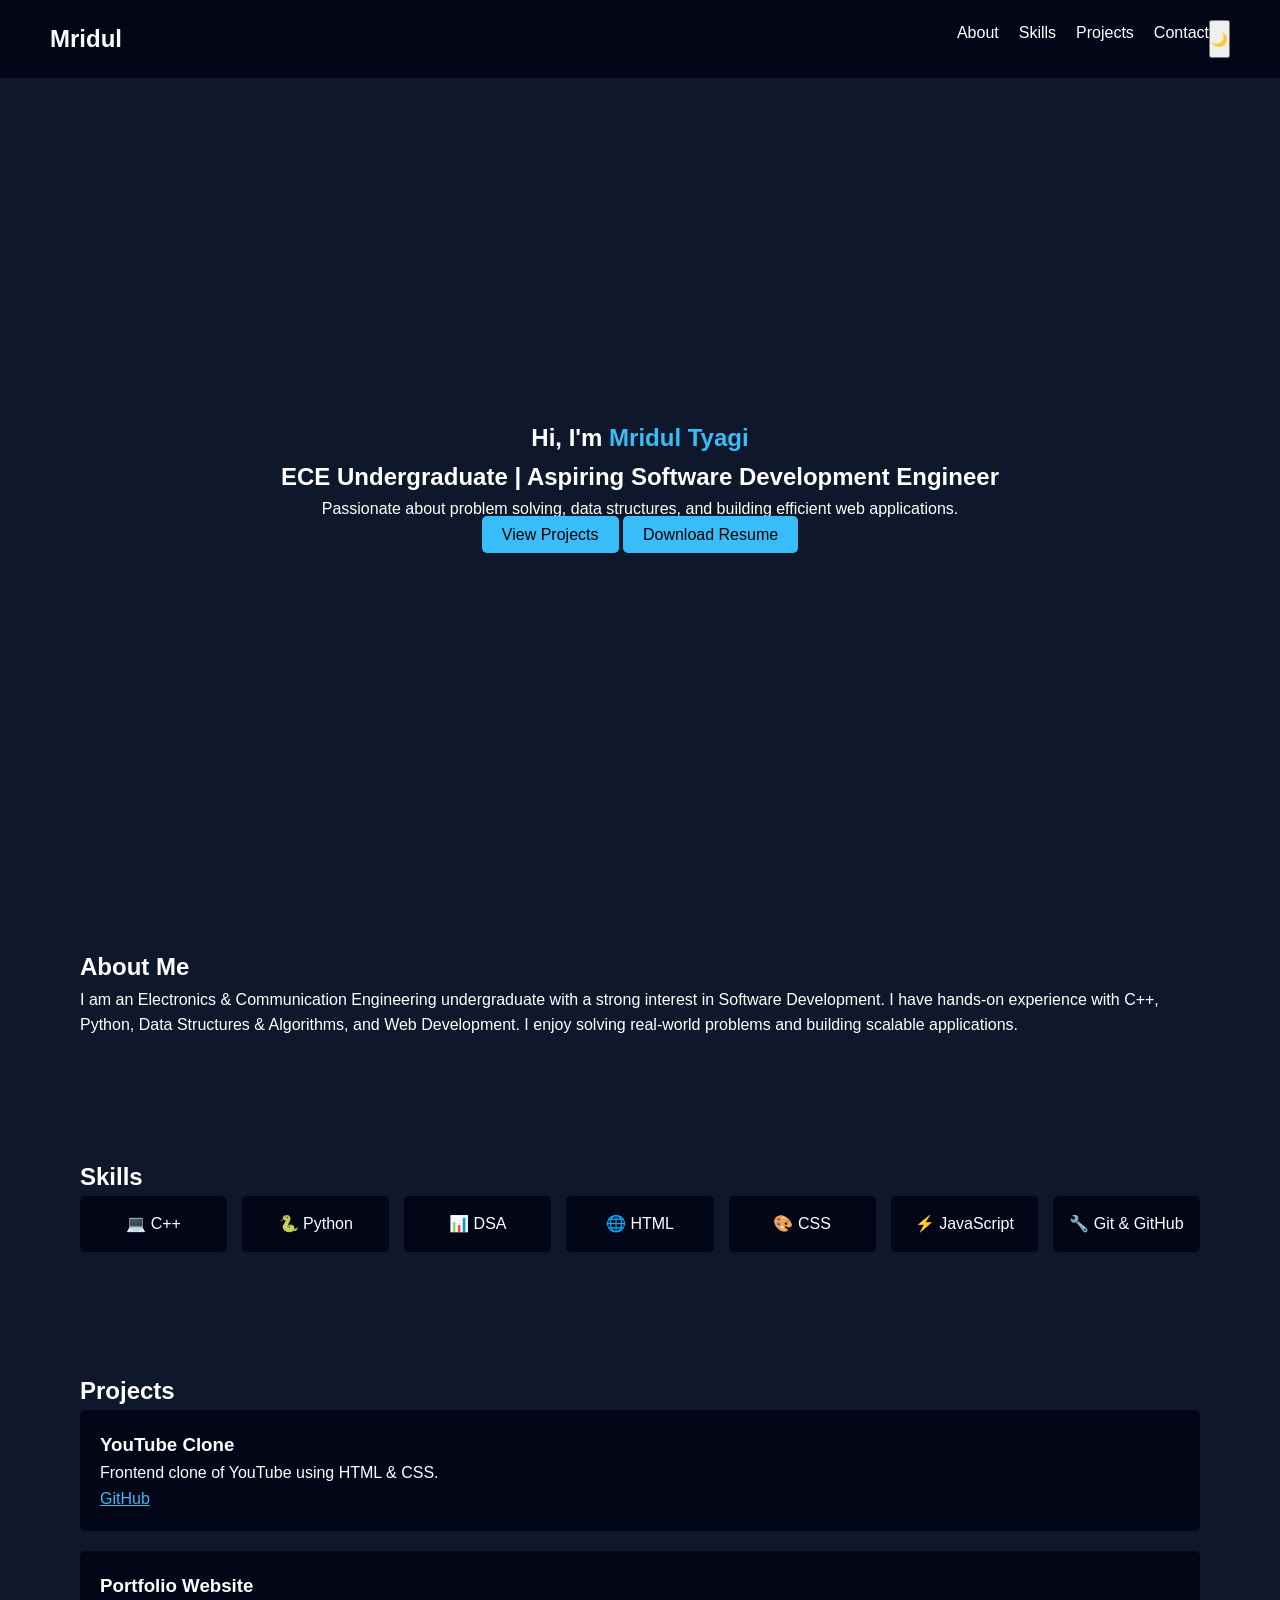
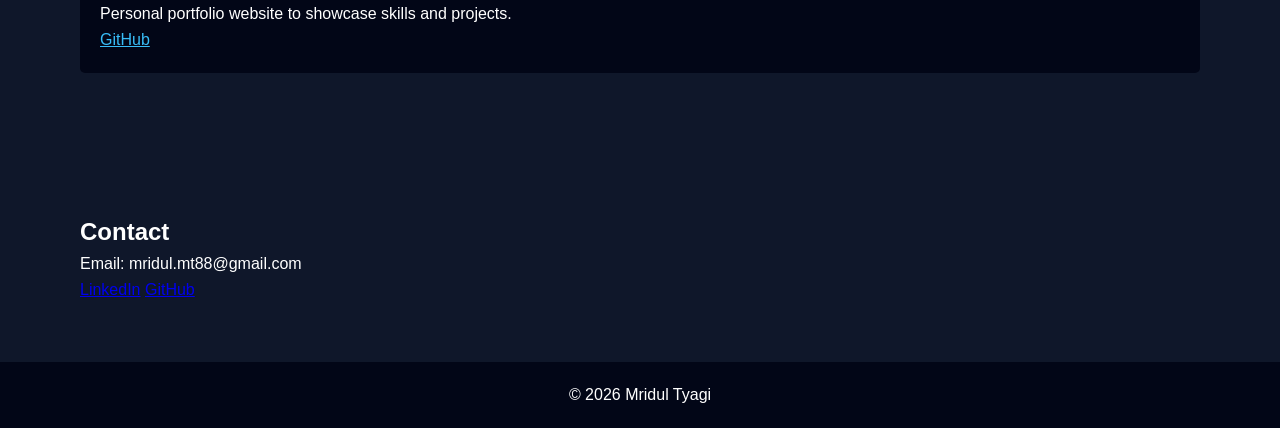
<file: index.html>
<!DOCTYPE html>
<html lang="en">
<head>
  <meta charset="UTF-8" />
  <meta name="viewport" content="width=device-width, initial-scale=1.0"/>
  <title>Mridul Tyagi | Portfolio</title>
  <link rel="stylesheet" href="style.css" />
</head>
<body>

<!-- NAVBAR -->
<nav>
  <h2>Mridul</h2>
  <ul>
    <li><a href="#about">About</a></li>
    <li><a href="#skills">Skills</a></li>
    <li><a href="#projects">Projects</a></li>
    <li><a href="#contact">Contact</a></li><button id="themeToggle">🌙</button>

  </ul>
</nav>

<!-- HERO -->
<section class="hero">
  <h1>Hi, I'm <span>Mridul Tyagi</span></h1>
  <h2 class="headline">ECE Undergraduate | Aspiring Software Development Engineer</h2>
  <p>
    Passionate about problem solving, data structures, and building efficient
    web applications.
  </p>
  <div class="hero-buttons">
    <a href="#projects" class="btn">View Projects</a>
    <a href="Mridul_Tyagi_Resume.pdf" class="btn secondary" download>
      Download Resume
    </a>
  </div>
</section>


<!-- ABOUT -->
<section id="about">
  <h2>About Me</h2>
  <p>
    I am an Electronics & Communication Engineering undergraduate with a strong
    interest in Software Development. I have hands-on experience with C++,
    Python, Data Structures & Algorithms, and Web Development. I enjoy solving
    real-world problems and building scalable applications.
  </p>
</section>

<!-- SKILLS -->
<section id="skills">
  <h2>Skills</h2>
  <div class="skills-grid">
    <div>💻 C++</div>
    <div>🐍 Python</div>
    <div>📊 DSA</div>
    <div>🌐 HTML</div>
    <div>🎨 CSS</div>
    <div>⚡ JavaScript</div>
    <div>🔧 Git & GitHub</div>
  </div>
</section>

<!-- PROJECTS -->
<section id="projects">
  <h2>Projects</h2>

  <div class="project">
    <h3>YouTube Clone</h3>
    <p>Frontend clone of YouTube using HTML & CSS.</p>
   <a href="https://github.com/Mridul0603/youtube-clone">GitHub</a>

  </div>

  <div class="project">
    <h3>Portfolio Website</h3>
    <p>Personal portfolio website to showcase skills and projects.</p>
    <a href="https://github.com/Mridul0603/portfolio0603">GitHub</a>

  </div>

</section>

<!-- CONTACT -->
<section id="contact">
  <h2>Contact</h2>
  <p>Email: mridul.mt88@gmail.com</p>
  <p>
    <a href="https://www.linkedin.com/in/mridul-tyagi/">LinkedIn</a>

    <a href="https://github.com/Mridul0603">GitHub</a>

  </p>
</section>

<footer>
  <p>© 2026 Mridul Tyagi</p>
</footer>

<script src="script.js"></script>
</body>
</html>
</file>
<file: style.css>
* {
  margin: 0;
  padding: 0;
  box-sizing: border-box;
}

body {
  font-family: Arial, sans-serif;
  background: #0f172a;
  color: white;
  line-height: 1.6;
}

/* NAVBAR */
nav {
  display: flex;
  justify-content: space-between;
  padding: 20px 50px;
  background: #020617;
}

nav ul {
  display: flex;
  list-style: none;
}

nav ul li {
  margin-left: 20px;
}

nav a {
  color: white;
  text-decoration: none;
}

/* HERO */
.hero {
  height: 90vh;
  display: flex;
  flex-direction: column;
  justify-content: center;
  align-items: center;
  text-align: center;
}

.hero span {
  color: #38bdf8;
}

.btn {
  margin-top: 20px;
  padding: 10px 20px;
  background: #38bdf8;
  color: black;
  text-decoration: none;
  border-radius: 5px;
}

/* SECTIONS */
section {
  padding: 60px 80px;
}

h2 {
  h2 {
  margin-bottom: 20px;
  color: #38bdf8;
  font-size: 32px;
  text-align: center;
}

}

/* SKILLS */
.skills-grid {
  display: grid;
  grid-template-columns: repeat(auto-fit, minmax(120px, 1fr));
  gap: 15px;
}

.skills-grid div {
  background: #020617;
  padding: 15px;
  text-align: center;
  border-radius: 5px;
}

/* PROJECTS */
.project {
  background: #020617;
  padding: 20px;
  margin-bottom: 20px;
  border-radius: 5px;
}

.project a {
  color: #38bdf8;
}

/* FOOTER */
footer {
  text-align: center;
  padding: 20px;
  background: #020617;
}
.hidden {
  opacity: 0;
  transform: translateY(40px);
  transition: all 0.6s ease;
}

.show {
  opacity: 1;
  transform: translateY(0);
}
.light {
  background: #f8fafc;
  color: #020617;
}
</file>
